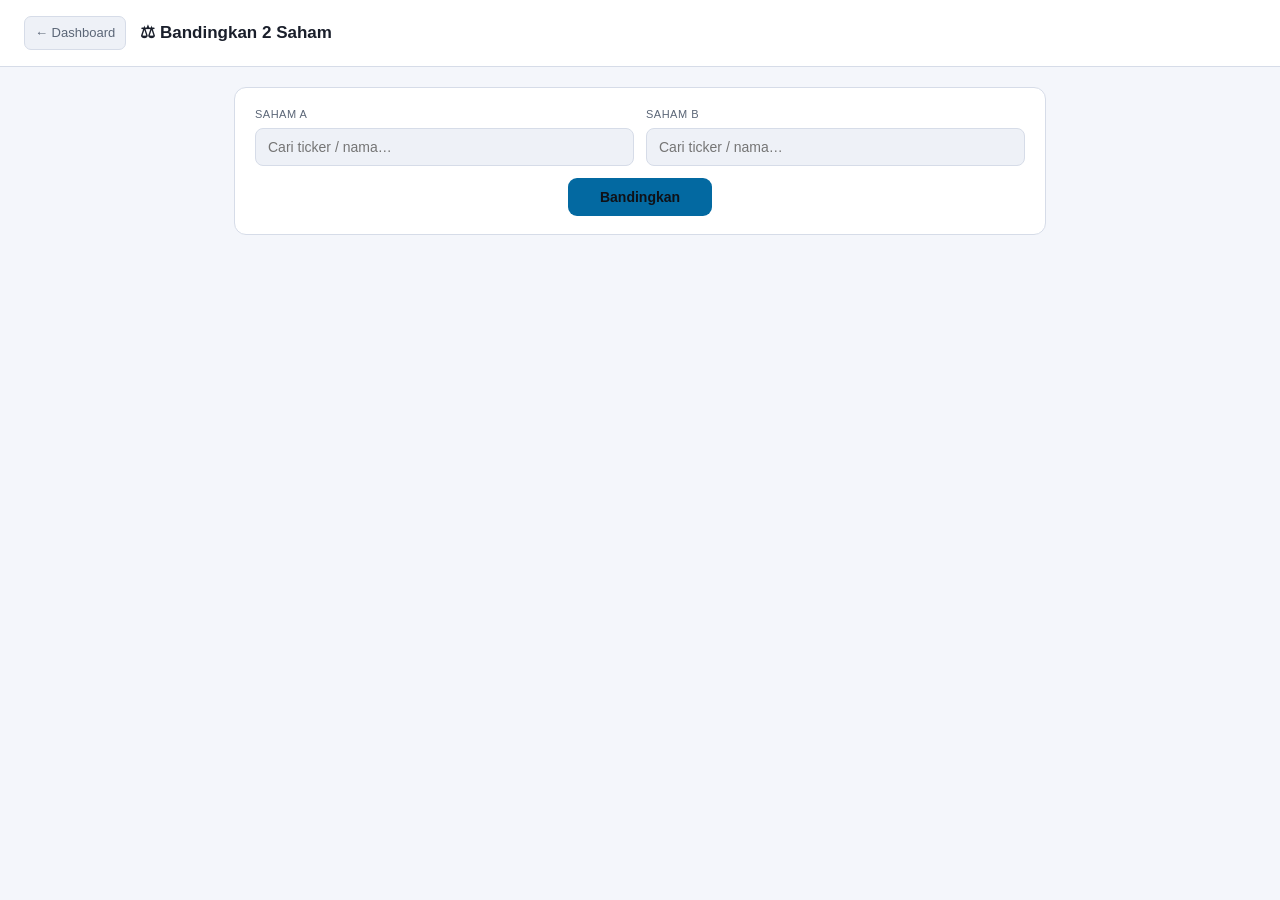
<file: compare.html>
<!doctype html>
<html lang="id">
<head>
  <meta charset="utf-8" />
  <meta name="viewport" content="width=device-width, initial-scale=1, viewport-fit=cover" />
  <meta name="theme-color" content="#0f1117" />
  <title>Bandingkan Saham · Pluang Stock Signal</title>
  <link rel="icon" href="data:image/svg+xml,%3Csvg xmlns='http://www.w3.org/2000/svg' viewBox='0 0 64 64'%3E%3Crect width='64' height='64' rx='14' fill='%230f1117'/%3E%3Cpolyline points='10,44 24,30 34,38 54,14' fill='none' stroke='%234ade80' stroke-width='6' stroke-linecap='round' stroke-linejoin='round'/%3E%3Ccircle cx='54' cy='14' r='5' fill='%234ade80'/%3E%3C/svg%3E" />
  <link rel="stylesheet" href="styles.css" />
</head>
<body>

  <header class="cmp-header">
    <a href="index.html" class="cmp-back">← Dashboard</a>
    <h1>⚖ Bandingkan 2 Saham</h1>
  </header>

  <div class="cmp-main">

    <!-- Pickers -->
    <div class="card">
      <div class="cmp-pickers" id="pickers">
        <div class="cmp-picker">
          <label for="input-a">Saham A</label>
          <input id="input-a" list="stock-datalist" placeholder="Cari ticker / nama…" autocomplete="off" spellcheck="false" />
        </div>
        <div class="cmp-picker">
          <label for="input-b">Saham B</label>
          <input id="input-b" list="stock-datalist" placeholder="Cari ticker / nama…" autocomplete="off" spellcheck="false" />
        </div>
        <div class="cmp-btn">
          <button class="cmp-go-btn" id="go-btn">Bandingkan</button>
        </div>
      </div>
      <datalist id="stock-datalist"></datalist>
    </div>

    <!-- Error -->
    <div class="cmp-error" id="cmp-error" style="display:none"></div>

    <!-- Result -->
    <div class="cmp-result" id="cmp-result"></div>

  </div>

  <script src="data/stocks.js"></script>
  <script src="js/theme.js"></script>
  <script src="js/signals.js"></script>
  <script src="js/compare.js"></script>
  <script>
    if (!window.STOCK_UNIVERSE || !window.STOCK_UNIVERSE.length) {
      document.getElementById("cmp-error").textContent = "Data saham gagal dimuat. Buka via server lokal atau GitHub Pages.";
      document.getElementById("cmp-error").style.display = "";
    }
  </script>
</body>
</html>
</file>
<file: styles.css>
:root {
  --bg: #0f1117;
  --panel: #161a23;
  --panel-2: #1d2230;
  --border: #262c3a;
  --text: #e6e8ee;
  --muted: #8a93a6;
  --accent: #4ade80;
  --accent-2: #38bdf8;
  --up: #22c55e;
  --down: #ef4444;
  --flat: #94a3b8;
  --red: #ef4444;
  --orange: #f97316;
  --yellow: #eab308;
  --green: #22c55e;
  --gray: #6b7280;
  --safe-top: env(safe-area-inset-top, 0px);
  --safe-bot: env(safe-area-inset-bottom, 0px);
}

* { box-sizing: border-box; -webkit-tap-highlight-color: transparent; }

/* Atribut [hidden] hanya diberi `display: none` oleh stylesheet peramban,
   yang kalah dari aturan class mana pun. Begitu sebuah elemen punya
   `.drawer { display: flex }`, atribut hidden-nya jadi tak berarti dan
   elemen itu tampil terus. Aturan ini mengembalikan makna hidden. */
[hidden] { display: none !important; }

html, body {
  margin: 0; padding: 0;
  background: var(--bg);
  color: var(--text);
  font-family: -apple-system, BlinkMacSystemFont, "Segoe UI", Roboto, "Helvetica Neue", Arial, sans-serif;
  font-size: 15px;
  line-height: 1.5;
  -webkit-text-size-adjust: 100%;
}
body { padding-bottom: var(--safe-bot); }

a { color: var(--accent-2); text-decoration: none; }
a:hover { text-decoration: underline; }

/* ── Header ── */
header {
  padding: calc(20px + var(--safe-top)) 32px 20px;
  border-bottom: 1px solid var(--border);
  background: linear-gradient(180deg, var(--panel) 0%, var(--bg) 100%);
}
header h1 { margin: 0 0 4px; font-size: 20px; }
header p  { margin: 0; color: var(--muted); font-size: 12px; }
header .palestine-flag {
  display: inline-block; width: 18px; height: 12px;
  background: linear-gradient(to bottom, #000 0% 33%, #fff 33% 66%, #009736 66% 100%);
  position: relative; vertical-align: -2px; margin-right: 6px; border-radius: 2px;
}
header .palestine-flag::before {
  content: ""; position: absolute; left: 0; top: 0; bottom: 0; width: 6px;
  background: #ed2e38; clip-path: polygon(0 0, 100% 50%, 0 100%);
}
.freshness {
  display: inline-flex; align-items: center; gap: 6px;
  margin-top: 10px;
  font-size: 11px; color: var(--muted);
  background: var(--panel-2);
  border: 1px solid var(--border);
  border-radius: 999px;
  padding: 4px 10px;
}
.freshness .dot {
  width: 8px; height: 8px; border-radius: 50%;
  background: var(--gray);
  flex-shrink: 0;
}
.freshness .dot.fresh { background: var(--green); box-shadow: 0 0 6px var(--green); }
.freshness .dot.stale { background: var(--yellow); }
.freshness .dot.old   { background: var(--down); }

.header-actions {
  display: flex; flex-wrap: wrap; gap: 10px; align-items: center;
  margin-top: 10px;
}
.refresh-btn {
  display: inline-flex; align-items: center; gap: 6px;
  min-height: 36px; padding: 6px 14px;
  background: var(--accent-2);
  color: #0f1117;
  border: none; border-radius: 999px;
  font-weight: 700; font-size: 13px;
  cursor: pointer;
  font-family: inherit;
  transition: transform 0.1s, opacity 0.2s;
}
.refresh-btn:active { transform: scale(0.96); }
.refresh-btn:disabled { opacity: 0.6; cursor: wait; }
.refresh-btn .ico { font-size: 16px; display: inline-block; }
.refresh-btn.loading .ico { animation: spin 1s linear infinite; }
@keyframes spin { to { transform: rotate(360deg); } }

/* Portal ke pengalaman 3D imersif (world.html) — sengaja mencolok */
.world-link {
  display: inline-flex; align-items: center; gap: 7px;
  min-height: 36px; padding: 6px 15px;
  border-radius: 999px; text-decoration: none;
  font-weight: 700; font-size: 13px; font-family: inherit;
  color: #1a1205;
  background: linear-gradient(135deg, #ffce7a, #9fe3b1);
  border: 1px solid rgba(255, 206, 122, 0.55);
  box-shadow: 0 6px 20px -8px rgba(224, 151, 47, 0.6);
  transition: transform 0.15s, box-shadow 0.15s, filter 0.15s;
}
.world-link:hover { transform: translateY(-1px); filter: brightness(1.04); box-shadow: 0 10px 28px -8px rgba(224, 151, 47, 0.72); }
.world-link:active { transform: scale(0.97); }
.world-link .ico { font-size: 15px; line-height: 1; }

/* Toast */
.toast {
  position: fixed; left: 50%; bottom: calc(20px + var(--safe-bot));
  transform: translateX(-50%) translateY(120%);
  background: var(--panel);
  color: var(--text);
  border: 1px solid var(--border);
  border-radius: 999px;
  padding: 10px 18px;
  font-size: 13px;
  box-shadow: 0 8px 24px rgba(0,0,0,0.4);
  z-index: 60;
  max-width: calc(100vw - 32px);
  text-align: center;
  transition: transform 0.25s ease-out, opacity 0.25s;
  opacity: 0;
  pointer-events: none;
}
.toast.show { transform: translateX(-50%) translateY(0); opacity: 1; }
.toast.success { border-color: var(--green); }
.toast.error   { border-color: var(--red);   color: #fecaca; }

/* PAT modal buttons */
.pat-actions { display: flex; gap: 8px; flex-wrap: wrap; }
.btn-primary, .btn-secondary, .btn-danger {
  flex: 1;
  min-height: 40px;
  padding: 8px 14px;
  border-radius: 8px;
  font-weight: 600;
  font-size: 13px;
  cursor: pointer;
  border: 1px solid var(--border);
  font-family: inherit;
}
.btn-primary   { background: var(--accent-2); color: #0f1117; border-color: var(--accent-2); }
.btn-secondary { background: var(--panel-2); color: var(--text); }
.btn-danger    { background: transparent; color: var(--red); border-color: var(--red); }
.btn-primary:active, .btn-secondary:active, .btn-danger:active { transform: scale(0.98); }

/* ── Layout ── */
main {
  padding: 20px 88px 20px 28px;
  padding-bottom: calc(20px + env(safe-area-inset-bottom, 0px));
  display: grid;
  /* minmax(0, 1fr), bukan 1fr: `1fr` berarti minmax(auto, 1fr), dan minimum
     `auto` melarang kolom menyusut di bawah lebar min-content isinya. Satu
     kartu berisi teks panjang tak terpatahkan sudah cukup membuat seluruh
     halaman ter-scroll mendatar di HP — 543px pada viewport 390px. */
  grid-template-columns: minmax(0, 1fr);
  gap: 20px;
}

.card {
  background: var(--panel);
  border: 1px solid var(--border);
  border-radius: 12px;
  padding: 18px 20px;
}
.card h2 { margin: 0 0 12px; font-size: 15px; letter-spacing: 0.2px; }
.card .subtitle { color: var(--muted); margin: -8px 0 12px; font-size: 12px; }

/* ── Controls bar ── */
.controls {
  display: flex;
  flex-wrap: wrap;
  gap: 10px;
  align-items: center;
}
.controls label {
  color: var(--muted);
  font-size: 12px;
  display: flex;
  flex-direction: column;
  gap: 4px;
}
.controls select, .controls input[type=text] {
  background: var(--panel-2);
  color: var(--text);
  border: 1px solid var(--border);
  border-radius: 8px;
  padding: 10px 12px;
  font-size: 14px;
  min-height: 40px;
  font-family: inherit;
}
.controls input[type=text] { -webkit-appearance: none; appearance: none; }
.controls .pill {
  background: var(--panel-2);
  border: 1px solid var(--border);
  border-radius: 999px;
  padding: 5px 12px;
  font-size: 12px;
  color: var(--muted);
}

/* ── Tabel ──
   Tabel daftar saham sudah dihapus (diganti master–detail). Yang tersisa
   memakai aturan ini: tabel fundamental dan estimator dividen. Aturan
   header yang bisa diurut (th:hover, th.sorted, tr.row-clickable) ikut
   dihapus — tak ada lagi tabel yang bisa diurut. */
table { width: 100%; border-collapse: collapse; font-size: 13px; }
th, td {
  text-align: left;
  padding: 10px 8px;
  border-bottom: 1px solid var(--border);
  vertical-align: middle;
}
th {
  font-weight: 600; color: var(--muted); font-size: 11px;
  text-transform: uppercase; letter-spacing: 0.4px;
  user-select: none; white-space: nowrap;
}

.ticker { font-weight: 700; }
.name   { color: var(--muted); font-size: 12px; }


/* ── Badges ── */
.badge {
  display: inline-block; padding: 3px 9px; border-radius: 999px;
  font-size: 11px; font-weight: 700; letter-spacing: 0.4px;
  text-transform: uppercase; white-space: nowrap;
}
.badge-red    { background: rgba(239,68,68,.15);   color: var(--red); }
.badge-orange { background: rgba(249,115,22,.15);  color: var(--orange); }
.badge-yellow { background: rgba(234,179,8,.15);   color: var(--yellow); }
.badge-green  { background: rgba(34,197,94,.15);   color: var(--green); }
.badge-gray   { background: rgba(107,114,128,.18); color: var(--gray); }

/* ── KPI ── */
.kpi-row { display: grid; grid-template-columns: repeat(4, 1fr); gap: 10px; }
.kpi {
  background: var(--panel-2); border: 1px solid var(--border);
  border-radius: 8px; padding: 12px 14px;
}
.kpi .lbl { color: var(--muted); font-size: 12px; text-transform: uppercase; letter-spacing: 0.4px; line-height: 1.3; }
.kpi .val { font-size: 26px; font-weight: 700; margin-top: 4px; }

/* ── Guide / Panduan Panel ── */
.guide-panel { border: none; }
.guide-summary {
  display: flex; justify-content: space-between; align-items: center;
  cursor: pointer; list-style: none; padding: 4px 0;
  user-select: none; -webkit-user-select: none;
}
.guide-summary::-webkit-details-marker { display: none; }
.guide-summary::marker { display: none; }
.guide-title {
  font-size: 15px; font-weight: 600; color: var(--text);
}
.guide-hint {
  font-size: 11px; color: var(--muted); transition: opacity 0.2s;
}
.guide-summary::after {
  content: "▾"; font-size: 14px; color: var(--muted);
  margin-left: 8px; transition: transform 0.2s;
}
details[open] .guide-summary::after { transform: rotate(180deg); }
details[open] .guide-hint { opacity: 0; }

.guide-body { padding-top: 18px; }

.guide-section {
  border-top: 1px solid var(--border);
  padding: 16px 0 4px;
}
.guide-section:first-child { border-top: none; padding-top: 0; }
.guide-h3 {
  margin: 0 0 10px; font-size: 13px; font-weight: 700;
  color: var(--accent-2); letter-spacing: 0.2px;
}
.guide-p { font-size: 13px; color: var(--text); margin: 0 0 8px; line-height: 1.6; }
.guide-note {
  font-size: 11px; color: var(--muted); margin: 8px 0 0;
  padding: 8px 10px; background: var(--panel-2);
  border-left: 3px solid var(--border); border-radius: 0 6px 6px 0;
  line-height: 1.5;
}
.guide-list {
  font-size: 13px; color: var(--text); margin: 6px 0 8px 18px; padding: 0;
  line-height: 1.8;
}
.guide-list li { margin-bottom: 2px; }
.guide-list code, .guide-p code {
  background: var(--panel-2); border: 1px solid var(--border);
  border-radius: 4px; padding: 1px 5px; font-size: 12px; font-family: monospace;
}

/* Score guide */
.score-guide-grid { display: flex; flex-direction: column; gap: 5px; margin: 10px 0; }
.sg-item {
  display: flex; align-items: center; gap: 10px;
  padding: 7px 10px; border-radius: 7px; font-size: 12px;
}
.sg-range { font-weight: 700; font-variant-numeric: tabular-nums; min-width: 56px; }
.sg-red    { background: rgba(239,68,68,.10);   color: var(--red); }
.sg-orange { background: rgba(249,115,22,.10);  color: var(--orange); }
.sg-yellow { background: rgba(234,179,8,.10);   color: var(--yellow); }
.sg-green  { background: rgba(34,197,94,.10);   color: var(--green); }
.sg-teal   { background: rgba(56,189,248,.10);  color: var(--accent-2); }
.sg-label  { color: var(--text); font-weight: 500; }

/* Indicator grid */
.indicator-grid {
  display: grid;
  grid-template-columns: repeat(auto-fill, minmax(240px, 1fr));
  gap: 10px; margin-top: 10px;
}
.ind-card {
  background: var(--panel-2); border: 1px solid var(--border);
  border-radius: 10px; padding: 12px 14px;
}
.ind-header {
  display: flex; justify-content: space-between; align-items: baseline;
  margin-bottom: 6px;
}
.ind-name   { font-size: 13px; font-weight: 700; }
.ind-weight { font-size: 10px; color: var(--accent); font-weight: 600; }
.ind-desc   { font-size: 13px; color: var(--text); line-height: 1.55; margin-bottom: 6px; }
.ind-source { font-size: 11px; color: var(--muted); line-height: 1.4; }

/* Ethics guide */
.ethics-guide-grid { display: flex; flex-direction: column; gap: 8px; margin: 10px 0; }
.eg-item {
  display: flex; align-items: flex-start; gap: 10px;
  padding: 8px 10px; background: var(--panel-2);
  border-radius: 8px; border: 1px solid var(--border);
}
.eg-item .badge { flex-shrink: 0; margin-top: 1px; }
.eg-desc { font-size: 12px; color: var(--text); line-height: 1.5; }

/* Mode guide */
.mode-guide-grid { display: grid; grid-template-columns: repeat(3, 1fr); gap: 8px; margin-top: 10px; }
.mg-item {
  background: var(--panel-2); border: 1px solid var(--border);
  border-radius: 10px; padding: 12px;
}
.mg-item.mg-active { border-color: var(--accent-2); }
.mg-name { font-size: 13px; font-weight: 700; margin-bottom: 5px; }
.mg-default { font-size: 10px; font-weight: 400; color: var(--accent-2); }
.mg-desc { font-size: 12px; color: var(--muted); line-height: 1.5; }

/* Glossary */
.glossary-grid { display: flex; flex-direction: column; gap: 0; margin-top: 8px; }
.gl-item {
  display: grid; grid-template-columns: 130px 1fr;
  gap: 8px; padding: 8px 0;
  border-bottom: 1px solid var(--border); font-size: 12px;
}
.gl-item:last-child { border-bottom: none; }
.gl-term { font-weight: 700; color: var(--accent-2); line-height: 1.4; }
.gl-def  { color: var(--text); line-height: 1.5; }

/* ── Forever Pocket ── */
.forever-grid {
  display: grid;
  grid-template-columns: repeat(auto-fill, minmax(200px, 1fr));
  gap: 10px;
}
.pocket-card {
  background: var(--panel-2);
  border: 1px solid var(--border);
  border-radius: 10px;
  padding: 14px;
  cursor: pointer;
  transition: transform 0.1s, border-color 0.1s;
}
.pocket-card:active { transform: scale(0.98); border-color: var(--accent-2); }
.pocket-card .top { display: flex; justify-content: space-between; align-items: baseline; margin-bottom: 6px; }
.pocket-card .top .ticker { font-size: 16px; font-weight: 700; }
.pocket-card .top .score  { color: var(--accent); font-weight: 700; font-size: 18px; }
.pocket-card .name { font-size: 13px; color: var(--muted); margin-bottom: 8px; }
.pocket-card .meta { color: var(--muted); font-size: 12px; line-height: 1.7; }
.pocket-card .meta strong { color: var(--text); }

/* ── Misc ── */
.note { font-size: 12px; color: var(--muted); margin-top: 10px; line-height: 1.6; }

.disclaimer {
  font-size: 12px; color: var(--muted);
  border-top: 1px dashed var(--border);
  padding: 14px 28px;
  padding-bottom: calc(14px + env(safe-area-inset-bottom, 0px));
}

/* Mobile stock card list (hidden on desktop) */
.stock-card {
  background: var(--panel-2);
  border: 1px solid var(--border);
  border-radius: 12px;
  padding: 14px;
  cursor: pointer;
  transition: transform 0.1s, border-color 0.1s;
  /* Diserap dari blok .stock-card duplikat yang dihapus di atas: satu-satunya
     properti yang hanya ada di sana. */
  -webkit-user-select: none;
}
.stock-card:active { transform: scale(0.99); border-color: var(--accent-2); }
.stock-card .row1 {
  display: flex; align-items: baseline; justify-content: space-between;
  gap: 8px; margin-bottom: 4px;
}
.stock-card .row1 .ticker { font-size: 18px; }
.stock-card .row1 .score  { color: var(--accent); font-weight: 700; font-size: 22px; font-variant-numeric: tabular-nums; }
.stock-card .row2 {
  display: flex; align-items: center; justify-content: space-between;
  gap: 8px; margin-bottom: 10px;
}
.stock-card .row2 .name {
  flex: 1; font-size: 12px; overflow: hidden;
  text-overflow: ellipsis; white-space: nowrap;
}
.stocks-empty { color: var(--muted); font-size: 13px; padding: 20px; text-align: center; }

/* Detail modal */
.modal-bg {
  position: fixed; inset: 0;
  background: rgba(0,0,0,0.65);
  display: none; align-items: center; justify-content: center;
  z-index: 50;
  padding: 20px;
}
.modal-bg.show { display: flex; }
.modal {
  background: var(--panel); border: 1px solid var(--border);
  border-radius: 14px; padding: 22px;
  width: min(560px, 92vw); max-height: 85vh; overflow-y: auto;
  position: relative;
}
.modal h3 { margin: 0 0 6px; padding-right: 36px; font-size: 16px; }
.modal .close {
  position: absolute; top: 14px; right: 14px;
  cursor: pointer; color: var(--muted);
  background: var(--panel-2); border: 1px solid var(--border);
  border-radius: 50%; width: 34px; height: 34px;
  font-size: 20px; line-height: 1;
  display: flex; align-items: center; justify-content: center;
  padding: 0;
}
.modal .section { margin-top: 18px; }
.modal .section h4 { margin: 0 0 10px; font-size: 11px; color: var(--muted); text-transform: uppercase; letter-spacing: 0.6px; }
.modal ul { margin: 4px 0 0 16px; padding: 0; }
.modal li { margin-bottom: 5px; font-size: 13px; }

/* Signal detail rows inside modal */
.signal-detail-row { margin-bottom: 14px; }
.sd-header { display: flex; justify-content: space-between; align-items: baseline; margin-bottom: 5px; }
.sd-label  { font-size: 14px; font-weight: 600; }
.sd-score  { font-size: 15px; font-weight: 700; font-variant-numeric: tabular-nums; }
.sd-bar-wrap { height: 7px; background: var(--panel-2); border-radius: 3px; overflow: hidden; margin-bottom: 5px; }
.sd-bar-fill { height: 100%; border-radius: 3px; transition: width 0.3s ease; }
.sd-desc { font-size: 12px; color: var(--muted); line-height: 1.5; }

.composite-row { display: flex; gap: 6px; font-size: 13px; margin-top: 6px; color: var(--muted); }
.composite-row strong { color: var(--text); }

@keyframes slideUp {
  from { transform: translateY(40px); opacity: 0; }
  to   { transform: translateY(0);    opacity: 1; }
}

/* ════════════════════════════════════
   MOBILE  ≤ 720 px
   ════════════════════════════════════ */


/* ══════════════════════════════════════════════
   MODAL TABS
   ══════════════════════════════════════════════ */
.modal-tabs {
  display: flex;
  gap: 2px;
  margin: 14px -22px 0;
  padding: 0 22px;
  border-bottom: 1px solid var(--border);
  overflow-x: auto;
  -webkit-overflow-scrolling: touch;
  scrollbar-width: none;
}
.modal-tabs::-webkit-scrollbar { display: none; }
.tab-btn {
  flex-shrink: 0;
  background: none;
  border: none;
  border-bottom: 2px solid transparent;
  color: var(--muted);
  padding: 10px 14px;
  font-size: 13px;
  font-weight: 600;
  cursor: pointer;
  white-space: nowrap;
  margin-bottom: -1px;
  transition: color 0.15s, border-color 0.15s;
  letter-spacing: 0.2px;
}
.tab-btn.active { color: var(--accent-2); border-bottom-color: var(--accent-2); }
.tab-btn:hover  { color: var(--text); }
.tab-panel      { padding-top: 16px; }

/* ══════════════════════════════════════════════
   MODAL ENHANCED — score header, radar, TV chart
   ══════════════════════════════════════════════ */
.modal-score-header {
  display: flex;
  gap: 12px;
  padding: 10px 0 4px;
  flex-wrap: wrap;
  border-bottom: 1px solid var(--border);
  margin-bottom: 0;
}
.msh-item   { text-align: center; flex: 1; min-width: 64px; }
.msh-val    { font-size: 26px; font-weight: 800; line-height: 1; }
.msh-val.up   { color: var(--accent); }
.msh-val.flat { color: var(--flat); }
.msh-val.down { color: var(--red); }
.msh-val.excl { color: var(--muted); font-size: 18px; }
.msh-lbl    { font-size: 11px; color: var(--muted); text-transform: uppercase; letter-spacing: 0.4px; margin-top: 4px; }

.modal-sector {
  font-size: 11px; color: var(--muted);
  margin: 2px 0 0; padding-right: 36px;
}

.radar-wrap {
  display: flex;
  justify-content: center;
  padding: 8px 0 4px;
}

.tv-note { font-size: 12px; color: var(--muted); margin-top: 8px; text-align: center; }

.fund-table { width: 100%; border-collapse: collapse; font-size: 14px; margin-top: 4px; }
.fund-table td { padding: 9px 0; border-bottom: 1px solid var(--border); vertical-align: top; }
.fund-table td:first-child { color: var(--muted); width: 48%; }
.fund-table td:last-child  { font-weight: 600; }
.fund-table tr:last-child td { border-bottom: none; }
.fund-table .td-sub { font-size: 12px; color: var(--muted); font-weight: 400; display: block; margin-top: 2px; }

.compare-link-btn {
  display: flex;
  align-items: center;
  justify-content: center;
  gap: 6px;
  margin-top: 18px;
  padding: 11px 16px;
  background: var(--panel-2);
  border: 1px solid var(--border);
  border-radius: 10px;
  color: var(--accent-2);
  font-size: 13px;
  font-weight: 600;
  transition: border-color 0.15s, background 0.15s;
  cursor: pointer;
}
.compare-link-btn:hover { border-color: var(--accent-2); background: rgba(56,189,248,.08); text-decoration: none; }

.signal-detail-row.highlight { background: rgba(74,222,128,.06); border-radius: 8px; padding: 4px 8px; margin-left: -8px; margin-right: -8px; }

/* ══════════════════════════════════════════════
   COMPARE PAGE
   ══════════════════════════════════════════════ */
.cmp-header {
  padding: 16px 24px;
  border-bottom: 1px solid var(--border);
  background: var(--panel);
  display: flex;
  align-items: center;
  gap: 14px;
}
.cmp-back {
  color: var(--muted); font-size: 13px; text-decoration: none;
  display: flex; align-items: center; gap: 4px;
  padding: 6px 10px; border-radius: 7px;
  border: 1px solid var(--border); background: var(--panel-2);
  white-space: nowrap;
}
.cmp-back:hover { color: var(--text); text-decoration: none; }
.cmp-header h1 { margin: 0; font-size: 17px; flex: 1; }

.cmp-main { padding: 20px 24px; max-width: 860px; margin: 0 auto; display: flex; flex-direction: column; gap: 18px; }

.cmp-pickers {
  display: grid;
  grid-template-columns: 1fr 1fr;
  gap: 12px;
  align-items: end;
}
.cmp-picker label {
  display: block; font-size: 11px; color: var(--muted);
  text-transform: uppercase; letter-spacing: 0.5px; margin-bottom: 6px;
}
.cmp-picker input {
  width: 100%;
  background: var(--panel-2); color: var(--text);
  border: 1px solid var(--border); border-radius: 8px;
  padding: 10px 12px; font-size: 14px;
  transition: border-color 0.15s;
}
.cmp-picker input:focus { outline: none; border-color: var(--accent-2); }
.cmp-btn {
  grid-column: 1/-1;
  display: flex; justify-content: center;
}
.cmp-go-btn {
  background: var(--accent-2); color: #0f1117;
  border: none; border-radius: 9px;
  padding: 11px 32px; font-size: 14px; font-weight: 700;
  cursor: pointer; transition: opacity 0.15s;
}
.cmp-go-btn:hover { opacity: 0.85; }

.cmp-result { display: none; }
.cmp-result.show { display: block; }

.cmp-card {
  background: var(--panel);
  border: 1px solid var(--border);
  border-radius: 12px;
  padding: 22px;
  /* Dulu di sini ada width:min(560px,100%) dan max-height:85vh;overflow:auto —
     properti modal yang tersalin ke kartu halaman. Akibatnya kartu hasil
     perbandingan lebih sempit daripada baris header tepat di atasnya, dan
     isinya bisa ter-scroll di dalam kotaknya sendiri tanpa alasan. */
}
/* Blok .modal duplikat dihapus dari sini. Ia mendefinisikan ulang .modal h3,
   .close, .section, dan ul yang sudah ada di ~baris 497-515, tanpa scope apa
   pun — dan karena datang belakangan, ia menang. Yang paling terasa: tombol
   tutup kehilangan latar, border, dan bentuk lingkarannya di SEMUA modal,
   bukan hanya di halaman ini. */

/* ================================================== */
/* TABLET                                              */
/* ================================================== */
@media (max-width: 1000px) {
  header { padding: calc(18px + var(--safe-top)) 20px 18px; }
  main { padding: 16px 20px; }
  .disclaimer { padding: 14px 20px; }
  .card { padding: 16px; border-radius: 10px; }
  .kpi-row { grid-template-columns: repeat(4, 1fr); gap: 8px; }
  .kpi { padding: 10px 12px; }
  .kpi .val { font-size: 18px; }
}

/* ================================================== */
/* MOBILE                                              */
/* ================================================== */

/* HP kecil banget */

/* ══════════════════════════════════════════════
   FITUR BARU — Aksi, harga, view, watchlist, tema
   ══════════════════════════════════════════════ */

/* Tombol ikon generik (tema, watchlist, refresh per-saham) */
.icon-btn {
  display: inline-flex; align-items: center; justify-content: center;
  min-width: 36px; height: 36px; padding: 0 8px;
  background: var(--panel-2); color: var(--text);
  border: 1px solid var(--border); border-radius: 9px;
  font-size: 16px; line-height: 1; cursor: pointer; font-family: inherit;
  transition: transform 0.1s, border-color 0.15s, color 0.15s;
}
.icon-btn:active { transform: scale(0.95); }
.icon-btn.star.on { color: var(--yellow); border-color: var(--yellow); }
.icon-btn.refresh-one.spinning { animation: spin 1s linear infinite; }

/* Tombol header sekunder (Update Penuh) */
.refresh-btn.deep { background: var(--panel-2); color: var(--text); border: 1px solid var(--border); }

/* Badge Aksi */
.action-badge {
  display: inline-flex; align-items: center;
  padding: 3px 9px; border-radius: 7px;
  font-size: 11px; font-weight: 800; letter-spacing: 0.3px;
  text-transform: uppercase; white-space: nowrap;
}
.action-strongbuy { background: rgba(34,197,94,.20);  color: var(--up);   border: 1px solid rgba(34,197,94,.45); }
.action-buy       { background: rgba(74,222,128,.15); color: var(--accent); }
.action-hold      { background: rgba(148,163,184,.16);color: var(--flat); }
.action-reduce    { background: rgba(249,115,22,.16); color: var(--orange); }
.action-avoid     { background: rgba(239,68,68,.16);  color: var(--red); }

/* Sel harga */
.price-cell { display: inline-flex; align-items: baseline; gap: 6px; }
.price-val  { font-weight: 700; font-variant-numeric: tabular-nums; }
.price-chg  { font-size: 11px; font-weight: 700; font-variant-numeric: tabular-nums; }
.price-chg.up { color: var(--up); }
.price-chg.down { color: var(--down); }

/* Kartu mobile diperkaya */
.stock-card .row1 .spacer, .stock-card .row3 .spacer { flex: 1; }
.stock-card .row1 .score.up   { color: var(--up); }
.stock-card .row1 .score.flat { color: var(--flat); }
.stock-card .row1 .score.down { color: var(--down); }
.stock-card .row1 .action-badge { margin-left: 8px; }
.stock-card .row3 { display: flex; align-items: center; gap: 8px; margin: 8px 0 10px; }
.stock-card .analyst-mini { font-size: 11px; color: var(--accent-2); white-space: nowrap; overflow: hidden; text-overflow: ellipsis; }
.stock-card .analyst-mini.muted { color: var(--muted); }
.stock-card .row3 .icon-btn { min-width: 34px; height: 34px; font-size: 15px; }
.stock-card.excluded { opacity: 0.72; }

/* Editor posisi (watchlist) */
.holding-editor {
  display: flex; align-items: flex-end; gap: 10px;
  margin-top: 10px; padding-top: 10px; border-top: 1px dashed var(--border);
}
.he-field {
  display: flex; flex-direction: column; gap: 3px; flex: 1;
  font-size: 10px; color: var(--muted); text-transform: uppercase; letter-spacing: 0.3px;
}
.he-field input {
  width: 100%; background: var(--bg); color: var(--text);
  border: 1px solid var(--border); border-radius: 7px;
  padding: 8px; font-size: 15px; font-family: inherit;
}
.holding-pnl { font-size: 14px; font-weight: 800; font-variant-numeric: tabular-nums; white-space: nowrap; padding-bottom: 8px; }
.holding-pnl.up { color: var(--up); }
.holding-pnl.down { color: var(--down); }

/* View tabs (segmented) */
.view-tabs { display: flex; gap: 6px; margin-bottom: 10px; overflow-x: auto; scrollbar-width: none; }
.view-tabs::-webkit-scrollbar { display: none; }
.view-tab {
  /* Ikon kini elemen sendiri (renderNav), jadi jaraknya diatur gap alih-alih
     spasi di dalam teks tombol. */
  display: inline-flex; align-items: center; justify-content: center; gap: 6px;
  flex: 1; min-width: max-content; white-space: nowrap;
  background: var(--panel-2); border: 1px solid var(--border); color: var(--muted);
  border-radius: 999px; padding: 8px 14px;
  font-size: 13px; font-weight: 600; cursor: pointer; font-family: inherit;
  transition: background 0.15s, color 0.15s, border-color 0.15s;
}
.view-tab.active { background: var(--accent-2); color: #0f1117; border-color: var(--accent-2); }
.view-tab .vt-ico { font-size: 14px; line-height: 1; }
.view-info { margin-top: 0; margin-bottom: 10px; }

/* Subpanel (portofolio, dividen) */
.subpanel { background: var(--panel-2); border: 1px solid var(--border); border-radius: 10px; padding: 14px; margin-bottom: 12px; }
.subpanel[hidden] { display: none; }
.pf-kpis { display: grid; grid-template-columns: repeat(4, 1fr); gap: 10px; }
.pf-kpi { text-align: center; }
.pf-val { font-size: 17px; font-weight: 800; font-variant-numeric: tabular-nums; line-height: 1.15; }
.pf-val.up { color: var(--up); }
.pf-val.down { color: var(--down); }
.pf-lbl { font-size: 10px; color: var(--muted); text-transform: uppercase; letter-spacing: 0.4px; margin-top: 4px; }
.div-est { display: flex; flex-direction: column; gap: 6px; font-size: 12px; color: var(--muted); }
.div-est input {
  background: var(--bg); color: var(--text); border: 1px solid var(--border);
  border-radius: 8px; padding: 10px 12px; font-size: 16px; font-family: inherit;
}
.dividend-est-out { margin-top: 12px; }
.div-est-table th { padding: 6px 0; }


/* Advice strip (modal) */
.advice-strip {
  display: flex; gap: 12px; align-items: flex-start;
  padding: 12px; border-radius: 10px; margin: 12px 0 4px;
  background: var(--panel-2); border: 1px solid var(--border); border-left: 4px solid var(--border);
}
.advice-strip.action-strongbuy, .advice-strip.action-buy { border-left-color: var(--up); }
.advice-strip.action-hold   { border-left-color: var(--flat); }
.advice-strip.action-reduce { border-left-color: var(--orange); }
.advice-strip.action-avoid  { border-left-color: var(--down); }
.adv-detail { flex: 1; min-width: 0; }
.adv-rationale { font-size: 12px; color: var(--text); line-height: 1.5; }
.adv-target { font-size: 12px; color: var(--muted); margin-top: 4px; }
.adv-target strong { color: var(--text); }
.adv-upside.up { color: var(--up); font-weight: 700; }
.adv-upside.down { color: var(--down); font-weight: 700; }

/* Modal: baris sektor + refresh per-saham */
.modal-sector-row { display: flex; align-items: center; justify-content: space-between; gap: 10px; margin-top: 2px; padding-right: 44px; }
.mini-refresh {
  background: var(--panel-2); color: var(--accent-2);
  border: 1px solid var(--border); border-radius: 8px;
  padding: 6px 10px; font-size: 12px; font-weight: 600; cursor: pointer; font-family: inherit; white-space: nowrap;
}
.mini-refresh:disabled { opacity: 0.6; cursor: wait; }

/* Skeleton shimmer */
.skeleton {
  background: linear-gradient(90deg, var(--panel-2) 25%, var(--border) 37%, var(--panel-2) 63%);
  background-size: 400% 100%; animation: shimmer 1.3s ease infinite; border-radius: 6px;
}
@keyframes shimmer { 0% { background-position: 100% 0; } 100% { background-position: 0 0; } }
.skeleton-card { pointer-events: none; }
.sk-line { height: 14px; margin-bottom: 8px; }
.sk-line.w40 { width: 40%; } .sk-line.w70 { width: 70%; } .sk-line.w90 { width: 90%; }

/* Pull-to-refresh indicator */
.ptr-indicator {
  position: fixed; top: 0; left: 50%; transform: translateX(-50%);
  width: 40px; height: 40px; border-radius: 50%;
  background: var(--panel); border: 1px solid var(--border);
  display: flex; align-items: center; justify-content: center;
  color: var(--accent-2); font-size: 18px; z-index: 40;
  opacity: 0; pointer-events: none;
}
.ptr-indicator.ready { opacity: 1; color: var(--accent); }
.ptr-indicator .ico { display: inline-block; }
.ptr-indicator.ready .ico { animation: spin 1s linear infinite; }

/* Bottom nav (mobile only) */
.bottom-nav { display: none; }


/* ── Tema terang ── */
:root[data-theme="light"] {
  --bg: #f4f6fb;
  --panel: #ffffff;
  --panel-2: #eef1f7;
  --border: #d6dce8;
  --text: #1a1f2b;
  --muted: #5b6677;
  --accent: #15803d;
  --accent-2: #0369a1;
  --up: #16a34a;
  --down: #dc2626;
  --flat: #64748b;
  --red: #dc2626;
  --orange: #ea580c;
  --yellow: #b45309;
  --green: #16a34a;
  --gray: #6b7280;
}
:root[data-theme="light"] .stock-card:active { background: var(--panel-2); border-color: var(--accent-2); }
:root[data-theme="light"] .toast { box-shadow: 0 8px 24px rgba(0,0,0,0.18); }

/* ═══════════════════════════════════════════════════════════════════
   Skala jarak & radius
   Sebelumnya tiap nilai adalah angka ajaib di tempat pemakaian
   (18px 20px, lalu 14px, lalu 10px). Token ini dipakai oleh aturan-aturan
   baru di bawah; aturan lama dibiarkan apa adanya agar tidak berubah
   tampilannya tanpa sengaja.
   ═══════════════════════════════════════════════════════════════════ */
:root {
  --s1: 4px;  --s2: 8px;  --s3: 12px; --s4: 16px; --s5: 24px; --s6: 32px;
  --r1: 6px;  --r2: 10px; --r3: 14px; --r-pill: 999px;
  color-scheme: dark light;
}

/* Ring fokus. Sebelumnya seluruh 1115 baris CSS hanya punya SATU aturan
   :focus, jadi menavigasi dashboard ini dengan keyboard praktis membutakan.
   :focus-visible dipakai supaya klik mouse tidak ikut memunculkan ring. */
a:focus-visible,
button:focus-visible,
input:focus-visible,
select:focus-visible,
summary:focus-visible,
[tabindex]:focus-visible {
  outline: 2px solid var(--accent-2);
  outline-offset: 2px;
  border-radius: var(--r1);
}

/* Hormati preferensi sistem untuk gerak. Shimmer, spin, marquee, dan
   animasi angka semuanya berjalan terus-menerus di halaman ini. */
@media (prefers-reduced-motion: reduce) {
  *, *::before, *::after {
    animation-duration: 0.001ms !important;
    animation-iteration-count: 1 !important;
    transition-duration: 0.001ms !important;
    scroll-behavior: auto !important;
  }
}

/* ═══════════════════════════════════════════════════════════════════
   Halaman Bandingkan — 17 class ini dirender js/compare.js tapi TIDAK
   pernah punya aturan CSS, jadi seluruh hasil perbandingan tampil sebagai
   div bertumpuk tanpa gaya sama sekali.
   ═══════════════════════════════════════════════════════════════════ */
.cmp-headers {
  display: grid; grid-template-columns: 1fr 1fr; gap: var(--s3);
}
.cmp-stock-header {
  background: var(--panel); border: 1px solid var(--border);
  border-radius: var(--r3); padding: var(--s4); text-align: center;
}
.cmp-stock-header .ticker { font-size: 20px; font-weight: 700; letter-spacing: 0.3px; }
.cmp-stock-header .name {
  font-size: 12px; color: var(--muted); margin: 2px 0 var(--s2);
  overflow: hidden; text-overflow: ellipsis; white-space: nowrap;
}
.cmp-stock-header .scores {
  display: flex; justify-content: center; gap: var(--s5);
  border-top: 1px solid var(--border); padding-top: var(--s3); margin-top: var(--s2);
}
.cmp-sh-score .v { font-size: 22px; font-weight: 700; line-height: 1.1; }
.cmp-sh-score .l {
  font-size: 10px; color: var(--muted); text-transform: uppercase; letter-spacing: 0.5px;
}

/* Baris sinyal: label + dua kolom nilai, disejajarkan dengan header. */
.cmp-signal-row {
  display: grid; grid-template-columns: 92px 1fr 1fr;
  gap: var(--s3); align-items: center; padding: var(--s2) 0;
  border-bottom: 1px solid var(--border);
}
.cmp-signal-row:last-child { border-bottom: none; }
.csr-label { font-size: 12px; color: var(--muted); }
.csr-cell {
  display: flex; align-items: center; gap: var(--s2);
  padding: var(--s1) var(--s2); border-radius: var(--r1);
  border: 1px solid transparent;
}
/* Pemenang tiap faktor ditandai — itulah gunanya membandingkan. */
.csr-win { border-color: var(--accent); background: color-mix(in srgb, var(--accent) 10%, transparent); }
.csr-score { font-size: 13px; font-weight: 700; min-width: 38px; font-variant-numeric: tabular-nums; }
.csr-bar { flex: 1; height: 6px; background: var(--panel-2); border-radius: var(--r-pill); overflow: hidden; }
.csr-bar-fill { height: 100%; border-radius: var(--r-pill); }

.cmp-fund-row {
  display: grid; grid-template-columns: 116px 1fr 1fr;
  gap: var(--s3); padding: var(--s2) 0; border-bottom: 1px solid var(--border);
}
.cmp-fund-row:last-child { border-bottom: none; }
.cfr-label { font-size: 12px; color: var(--muted); }
.cfr-val { font-size: 13px; font-weight: 600; font-variant-numeric: tabular-nums; }

.cmp-ethics-row { display: grid; grid-template-columns: 1fr 1fr; gap: var(--s3); }
.cer-item {
  background: var(--panel-2); border: 1px solid var(--border);
  border-radius: var(--r2); padding: var(--s3);
}
.cer-item .rationale {
  font-size: 12px; line-height: 1.6; color: var(--text);
  margin-top: var(--s2);
}
.cmp-error {
  background: color-mix(in srgb, var(--down) 12%, transparent);
  border: 1px solid var(--down); color: var(--down);
  border-radius: var(--r2); padding: var(--s3); font-size: 13px;
}

@media (max-width: 620px) {
  /* Di layar sempit label kolom pindah ke atas agar angkanya tetap terbaca. */
  .cmp-signal-row { grid-template-columns: 1fr 1fr; }
  .cmp-signal-row .csr-label:first-child { grid-column: 1 / -1; }
  .cmp-fund-row { grid-template-columns: 1fr 1fr; }
  .cmp-fund-row .cfr-label { grid-column: 1 / -1; }
  .cmp-headers, .cmp-ethics-row { grid-template-columns: 1fr; }
}

/* ═══════════════════════════════════════════════════════════════════
   Panel Analisis — narasi aturan atau brief AI, plus Tanya AI
   ═══════════════════════════════════════════════════════════════════ */
.brief-slot { min-height: 90px; }
.brief-head { display: flex; align-items: center; gap: var(--s2); flex-wrap: wrap; margin-bottom: var(--s3); }
.src-badge {
  font-size: 10px; font-weight: 700; letter-spacing: 0.4px; text-transform: uppercase;
  padding: 3px var(--s2); border-radius: var(--r-pill); border: 1px solid;
}
.src-ai { color: var(--accent-2); border-color: var(--accent-2); }
.src-rule { color: var(--muted); border-color: var(--border); }
.brief-conf { font-size: 11px; color: var(--muted); }
.conf-tinggi { color: var(--up); }
.conf-rendah { color: var(--flat); }

.brief-lede { font-size: 14px; line-height: 1.65; margin: 0 0 var(--s4); }
.brief-sec { margin-bottom: var(--s3); }
.brief-sec h5 {
  margin: 0 0 var(--s1); font-size: 11px; text-transform: uppercase;
  letter-spacing: 0.5px; color: var(--muted);
}
.brief-sec p { margin: 0; font-size: 13px; line-height: 1.6; }
.brief-list { margin: 0; padding-left: 18px; font-size: 13px; line-height: 1.7; }
.brief-list.cat-pos li::marker { color: var(--up); }
.brief-list.cat-neg li::marker { color: var(--down); }
.brief-levels {
  display: flex; flex-wrap: wrap; gap: var(--s4);
  padding: var(--s3) 0; margin-top: var(--s2);
  border-top: 1px solid var(--border); font-size: 12px; color: var(--muted);
}
.brief-levels strong { color: var(--text); font-variant-numeric: tabular-nums; }
.brief-horizon { flex-basis: 100%; }

/* Tanya AI */
.ask-box { margin-top: var(--s5); padding-top: var(--s4); border-top: 1px solid var(--border); }
.ask-box h5 {
  margin: 0 0 var(--s2); font-size: 11px; text-transform: uppercase;
  letter-spacing: 0.5px; color: var(--muted);
}
.note.warn { color: var(--orange); }
.ask-chips { display: flex; flex-wrap: wrap; gap: var(--s2); margin-bottom: var(--s2); }
.ask-chip {
  font-family: inherit; font-size: 12px; cursor: pointer;
  padding: var(--s1) var(--s3); border-radius: var(--r-pill);
  background: var(--panel-2); border: 1px solid var(--border); color: var(--text);
}
.ask-chip:hover { border-color: var(--accent-2); }
.ask-row { display: flex; gap: var(--s2); }
.ask-input, .ask-key-input {
  flex: 1; min-width: 0; font-family: inherit; font-size: 13px;
  padding: var(--s2) var(--s3); border-radius: var(--r2);
  background: var(--panel-2); border: 1px solid var(--border); color: var(--text);
}
.ask-key-input { width: 100%; margin-bottom: var(--s2); }
.ask-send, .ask-setup-btn {
  font-family: inherit; font-size: 13px; font-weight: 700; cursor: pointer;
  padding: var(--s2) var(--s4); border: none; border-radius: var(--r2);
  background: var(--accent-2); color: var(--bg);
}
.ask-send:disabled { opacity: 0.55; cursor: wait; }
.ask-answer {
  margin-top: var(--s3); font-size: 13px; line-height: 1.7;
  white-space: pre-wrap; word-break: break-word;
}
.ask-answer.err { color: var(--down); }

/* ═══════════════════════════════════════════════════════════════════
   Panel Indikator
   ═══════════════════════════════════════════════════════════════════ */
.ind-group {
  margin: var(--s4) 0 var(--s2); font-size: 11px; text-transform: uppercase;
  letter-spacing: 0.5px; color: var(--muted);
}
.ind-group:first-child { margin-top: 0; }
.ind-rows { display: flex; flex-direction: column; }
.ind-row {
  display: grid; grid-template-columns: 1fr auto auto;
  gap: var(--s3); align-items: center;
  padding: var(--s2) 0; border-bottom: 1px solid var(--border);
}
.ind-row:last-child { border-bottom: none; }
.ind-label { font-size: 13px; }
.ind-label[title] { cursor: help; border-bottom: 1px dotted var(--border); }
.ind-value { font-size: 13px; font-weight: 600; font-variant-numeric: tabular-nums; }
/* Chip keadaan inilah yang mengubah deretan angka jadi terbaca sekilas. */
.ind-chip {
  font-size: 10px; font-weight: 700; text-transform: uppercase; letter-spacing: 0.3px;
  padding: 2px var(--s2); border-radius: var(--r-pill); min-width: 62px; text-align: center;
}
.chip-bull  { color: var(--up);     background: color-mix(in srgb, var(--up) 15%, transparent); }
.chip-bear  { color: var(--down);   background: color-mix(in srgb, var(--down) 15%, transparent); }
.chip-flat  { color: var(--muted);  background: var(--panel-2); }
.chip-weak  { color: var(--flat);   background: var(--panel-2); }
.chip-watch { color: var(--orange); background: color-mix(in srgb, var(--orange) 15%, transparent); }

/* Bingkai chart. .chart-wrap dan .finviz-chart dirender js/app.js tapi juga
   tidak pernah punya aturan CSS — gambarnya masuk mentah ke modal gelap. */
.chart-wrap {
  border: 1px solid var(--border); border-radius: var(--r2);
  overflow: hidden; background: var(--panel-2); min-height: 120px;
}
.finviz-chart { display: block; width: 100%; height: auto; }
.tv-note { font-size: 11px; color: var(--muted); margin-top: var(--s2); }
/* Baris skeleton tabel desktop — pasangan .skeleton-card yang sudah ada. */
.skeleton-row td { padding: 14px 10px; border-bottom: 1px solid var(--border); }

/* Strip 7 sinyal — menggantikan tujuh kolom bar terpisah di tabel desktop.
   Tinggi tiap segmen mengikuti besaran sinyal, warnanya mengikuti arah,
   jadi polanya terbaca sekilas tanpa membaca tujuh angka. */
.sig-strip {
  display: inline-flex; align-items: flex-end; gap: 3px;
  height: 26px; padding: 0 2px;
}
.sig-seg {
  width: 7px; height: var(--h, 30%); min-height: 4px;
  border-radius: 2px; background: var(--flat); cursor: help;
}
.sig-seg.up   { background: var(--up); }
.sig-seg.down { background: var(--down); }
.sig-seg.flat { background: var(--flat); opacity: 0.55; }


/* ================================================== */
/* MENU HEADER (⋯) + DRAWER BANTUAN                    */
/* ================================================== */

/* Header dulu memajang lima kendali sederajat: freshness, Dunia 3D, Refresh,
   Update Penuh, dan tema. Hanya satu yang benar-benar dipakai berkali-kali
   sehari; sisanya sekarang di balik ⋯. */
.hmenu-wrap { position: relative; display: inline-flex; }

.hmenu {
  position: absolute; top: calc(100% + 8px); right: 0; z-index: 40;
  min-width: 208px; padding: 6px;
  background: var(--panel-2);
  border: 1px solid var(--border);
  border-radius: 12px;
  box-shadow: 0 12px 32px rgba(0, 0, 0, 0.45);
  display: flex; flex-direction: column; gap: 2px;
}
.hmenu-item {
  display: flex; align-items: center; gap: 10px;
  width: 100%; padding: 9px 10px;
  background: none; border: none; border-radius: 8px;
  color: var(--text); font-family: inherit; font-size: 13.5px;
  text-align: left; text-decoration: none; cursor: pointer;
}
.hmenu-item:hover { background: var(--panel); text-decoration: none; }
.hmenu-item .ico { font-size: 15px; width: 18px; text-align: center; flex: none; }

/* Drawer: pola latar + panel yang sama dengan .modal-bg/.modal, bukan
   mekanisme kedua yang harus dirawat terpisah. */
.drawer-bg {
  position: fixed; inset: 0; z-index: 50;
  background: rgba(0, 0, 0, 0.6);
  -webkit-backdrop-filter: blur(2px); backdrop-filter: blur(2px);
}
.drawer {
  position: fixed; top: 0; right: 0; bottom: 0; z-index: 51;
  width: min(560px, 100%);
  display: flex; flex-direction: column;
  background: var(--panel);
  border-left: 1px solid var(--border);
  box-shadow: -12px 0 40px rgba(0, 0, 0, 0.5);
  animation: drawer-in 0.22s ease-out;
}
@keyframes drawer-in { from { transform: translateX(24px); opacity: 0; } }

.drawer-head {
  display: flex; align-items: center; justify-content: space-between; gap: 12px;
  padding: calc(16px + var(--safe-top)) 20px 14px;
  border-bottom: 1px solid var(--border);
  flex: none;
}
.drawer-head h2 { margin: 0; font-size: 15px; }
.drawer-head .close {
  position: static; flex: none;
  width: 32px; height: 32px; border-radius: 50%;
  background: var(--panel-2); color: var(--muted);
  border: 1px solid var(--border);
  font-size: 20px; line-height: 1; cursor: pointer; font-family: inherit;
}
.drawer-head .close:hover { color: var(--text); border-color: var(--accent-2); }

.drawer-body {
  flex: 1; min-height: 0; overflow-y: auto;
  padding: 4px 20px calc(24px + var(--safe-bot));
  -webkit-overflow-scrolling: touch;
}
/* .guide-section pertama dulu bersebelahan dengan <summary>, jadi border
   atasnya sengaja dimatikan. Di dalam drawer ia berdiri di bawah judul,
   jadi jaraknya perlu dikembalikan. */
.drawer-body .guide-section:first-child { padding-top: 18px; }


/* ================================================== */
/* MOBILE (<=720px)                                    */
/* ================================================== */
/* Dulu tiga blok @media terpisah plus satu blok kecil, tersebar di empat
   tempat di berkas ini. Karena CSS tanpa layer dimenangkan urutan sumber,
   deklarasi yang tumpang tindih diam-diam saling menimpa: nilai yang
   ditulis di blok pertama sering bukan nilai yang benar-benar berlaku.
   Blok ini hasil penggabungannya, memakai nilai yang memang menang. */
@media (max-width: 720px) {
  body { font-size: 14px; }

  header { padding: calc(14px + var(--safe-top)) 16px 14px; }
  header h1 { font-size: 18px; }
  header p  { font-size: 12px; }

  /* Padding bawah menyediakan ruang untuk bottom-nav yang position:fixed.
     Blok kedua dulu menimpanya dengan `padding: 12px` polos, sehingga kartu
     terakhir tertutup navigasi. */
  main { padding: 12px 12px calc(64px + var(--safe-bot)); gap: 12px; }

  .card { padding: 14px; border-radius: 10px; }
  .card h2 { font-size: 14px; margin-bottom: 8px; }

  .kpi-row { grid-template-columns: repeat(2, 1fr); gap: 8px; }
  .kpi { padding: 10px 12px; }
  .kpi .val { font-size: 18px; }
  .kpi .lbl { font-size: 10px; }

  /* Filter bar menempel di atas supaya tetap terjangkau saat men-scroll. */
  .controls {
    position: sticky;
    top: 0;
    z-index: 10;
    background: var(--panel);
    border-bottom: 1px solid var(--border);
    border-radius: 0;
    margin: -14px -14px 12px;
    padding: 12px 14px;
    flex-direction: column;
    align-items: stretch;
    gap: 10px;
    box-shadow: 0 4px 12px rgba(0, 0, 0, 0.4);
  }
  .controls label {
    flex-direction: row;
    justify-content: space-between;
    align-items: center;
    width: 100%;
  }
  .controls label > span { min-width: 72px; }
  .controls select, .controls input[type=text] {
    flex: 1; width: 100%;
    font-size: 16px; /* di bawah 16px iOS auto-zoom saat field difokus */
    padding: 9px 10px;
  }
  .controls .pill { display: none; }

  .forever-grid { grid-template-columns: 1fr 1fr; gap: 10px; }
  .pocket-card { padding: 12px; }
  .pocket-card .top .ticker { font-size: 15px; }
  .pocket-card .top .score  { font-size: 16px; }
  .pocket-card .meta { font-size: 11px; }

  /* Modal jadi bottom-sheet */
  .modal-bg { padding: 0; align-items: flex-end; }
  .modal {
    width: 100%; max-width: 100%;
    max-height: 90vh;
    border-radius: 16px 16px 0 0;
    border-left: none; border-right: none; border-bottom: none;
    padding: 22px 18px calc(22px + var(--safe-bot));
    animation: slideUp 0.2s ease-out;
  }
  /* Gagang tarik di puncak sheet. */
  .modal::before {
    content: ""; display: block;
    width: 40px; height: 4px;
    background: var(--border); border-radius: 2px;
    margin: -10px auto 14px;
  }
  @keyframes slideUp { from { transform: translateY(100%); } to { transform: translateY(0); } }
  .modal h3 { font-size: 15px; }
  .modal .close {
    top: 12px; right: 14px;
    width: 36px; height: 36px; font-size: 22px;
  }

  /* Panduan (kini di dalam drawer) */
  .indicator-grid { grid-template-columns: 1fr; }
  .mode-guide-grid { grid-template-columns: 1fr; gap: 6px; }
  .gl-item { grid-template-columns: 110px 1fr; }
  .score-guide-grid { gap: 4px; }
  .sg-item { padding: 6px 8px; font-size: 12px; }

  .drawer { width: 100%; border-left: none; }
  .hmenu { min-width: 190px; }

  /* Navigasi: segmented tab diganti bottom-nav */
  .view-tabs { display: none; }
  .pf-kpis { grid-template-columns: repeat(2, 1fr); gap: 8px; }
  .bottom-nav {
    display: flex; position: fixed; left: 0; right: 0; bottom: 0; z-index: 30;
    background: var(--panel); border-top: 1px solid var(--border);
    padding-bottom: var(--safe-bot);
    box-shadow: 0 -4px 16px rgba(0, 0, 0, 0.3);
  }
  .bn-item {
    flex: 1; display: flex; flex-direction: column; align-items: center; gap: 2px;
    background: none; border: none; color: var(--muted);
    font-size: 10px; font-family: inherit; padding: 8px 0 6px; cursor: pointer;
  }
  .bn-item.active { color: var(--accent-2); }
  .bn-ico { font-size: 18px; line-height: 1; }
}

/* Layar sangat sempit. Dulu dua blok terpisah pada 380px dan 360px yang
   isinya tidak saling bertentangan — tidak ada alasan memisahkannya. */
@media (max-width: 380px) {
  .forever-grid { grid-template-columns: 1fr; }
  .gl-item { grid-template-columns: 1fr; gap: 2px; }
  .gl-term { font-size: 11px; }
  .stock-card .row1 .ticker { font-size: 16px; }
  .stock-card .row1 .score  { font-size: 20px; }
}

/* ================================================== */
/* MASTER–DETAIL (desktop)                             */
/* ================================================== */

/* Daftar kartu kini dipakai di semua lebar; tabel desktop dihapus. */
.stock-list { display: flex; flex-direction: column; gap: 10px; }

.stock-card .row4 {
  display: flex; align-items: center; gap: 10px;
  margin-top: 10px; padding-top: 10px;
  border-top: 1px solid var(--border);
}
.stock-card .row4 .spacer { flex: 1; }
.sector-mini {
  font-size: 11px; color: var(--muted);
  white-space: nowrap; overflow: hidden; text-overflow: ellipsis; max-width: 45%;
}

.stock-card:focus-visible {
  outline: 2px solid var(--accent-2); outline-offset: 2px;
}
.stock-card.selected {
  border-color: var(--accent-2);
  box-shadow: inset 3px 0 0 var(--accent-2);
}

/* Panel detail disembunyikan di bawah 1000px: di sana detail muncul sebagai
   modal. Elemennya dikosongkan JS supaya tidak menyisakan salinan DOM. */
.detail-pane { display: none; }

@media (min-width: 1000px) {
  main {
    /* Kolom kanan diberi lebar tetap, bukan pecahan: panel detail berisi
       tabel indikator dan grafik yang punya lebar minimum masuk akal,
       sedangkan daftar kartu menyusut dengan anggun. */
    grid-template-columns: minmax(0, 1fr) 400px;
    align-items: start;
  }
  /* Semua kartu selain daftar saham tetap selebar kolom kiri. */
  main > .card { grid-column: 1; }

  .detail-pane {
    display: block;
    grid-column: 2;
    grid-row: 1 / -1;
    position: sticky;
    top: 20px;
    max-height: calc(100vh - 40px);
    overflow-y: auto;
    background: var(--panel);
    border: 1px solid var(--border);
    border-radius: 12px;
    padding: 18px 20px;
  }
  .detail-title { margin: 0 0 6px; font-size: 16px; }
  .pane-empty {
    color: var(--muted); font-size: 13px; line-height: 1.7;
    padding: 28px 8px; text-align: center;
  }
  /* Panel lebih sempit daripada modal, jadi tab dibiarkan membungkus alih-alih
     memaksa scroll mendatar di dalam kotak yang sudah sempit. */
  .detail-pane .modal-tabs { flex-wrap: wrap; overflow-x: visible; }
}

@media (min-width: 1280px) {
  main { grid-template-columns: minmax(0, 1fr) 460px; }
}
</file>
